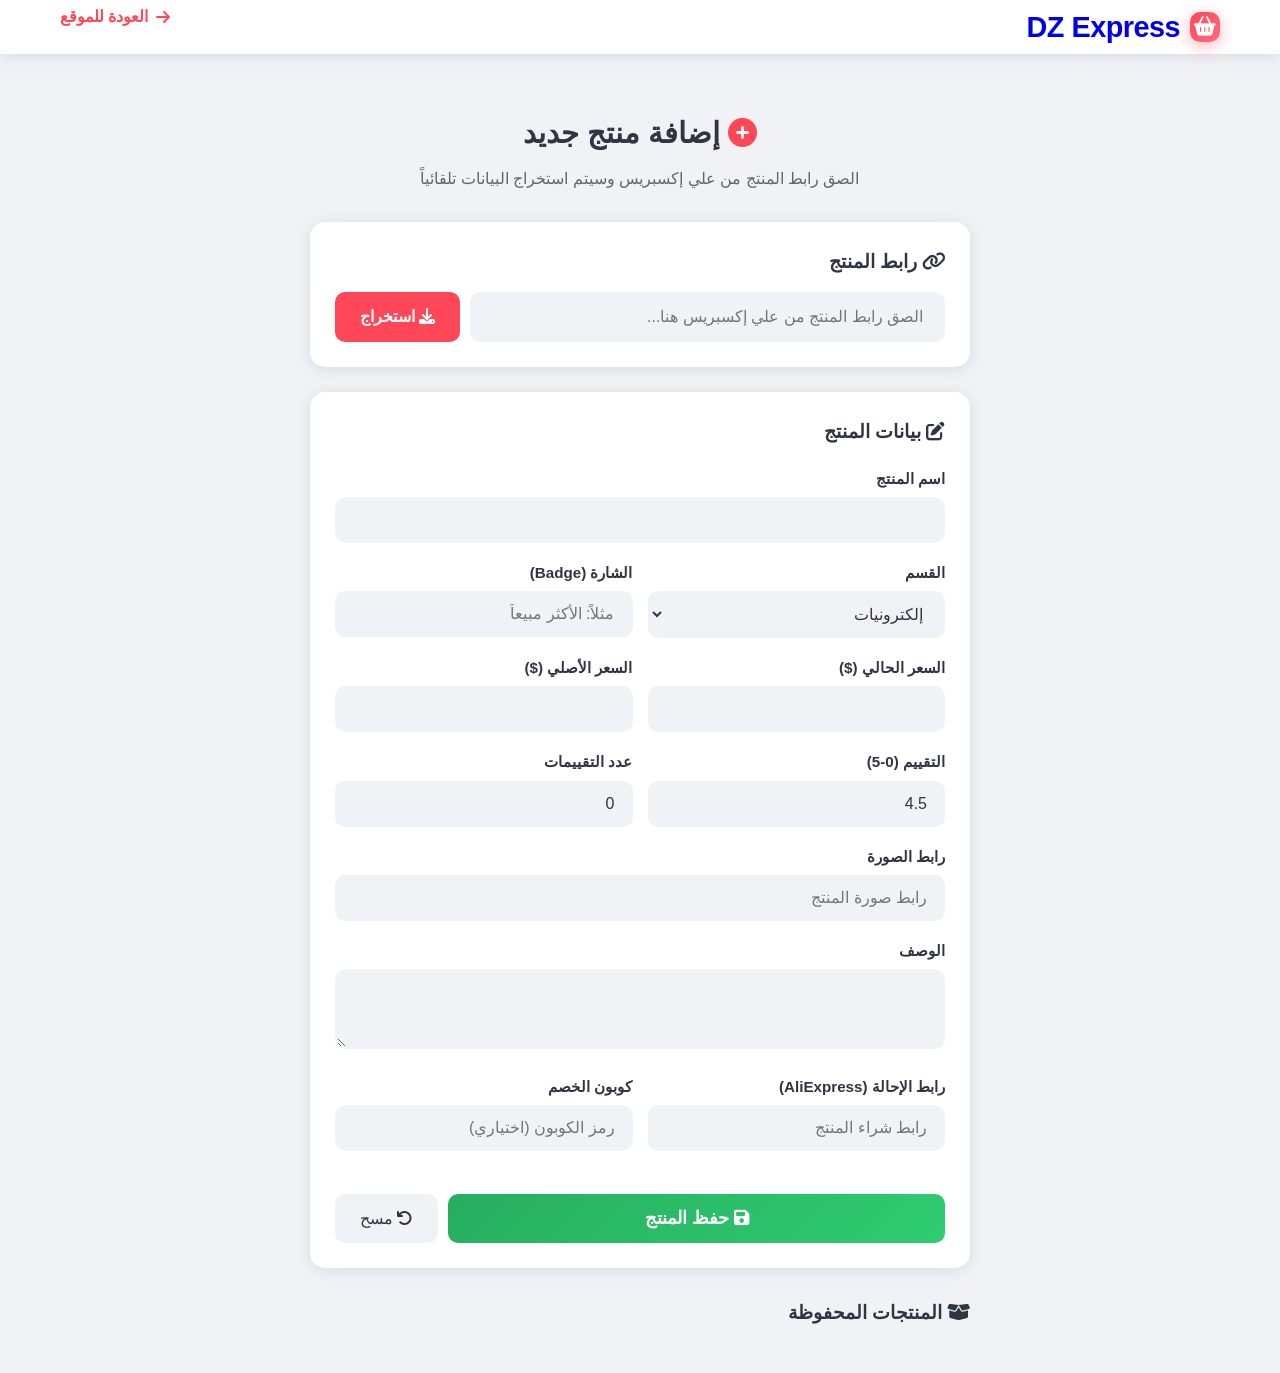
<file: add-product.html>
<!DOCTYPE html>
<html lang="ar" dir="rtl">
<head>
    <meta charset="UTF-8">
    <meta name="viewport" content="width=device-width, initial-scale=1.0">
    <title>DZ Express - إضافة منتج</title>
    <link rel="stylesheet" href="styles.css">
    <link rel="stylesheet" href="https://cdnjs.cloudflare.com/ajax/libs/font-awesome/6.4.0/css/all.min.css">
    <style>
        body {
            padding-top: 80px;
            min-height: 100vh;
        }
        .admin-container {
            max-width: 700px;
            margin: 0 auto;
            padding: 30px 20px;
        }
        .admin-header {
            text-align: center;
            margin-bottom: 30px;
        }
        .admin-header h1 {
            font-size: 1.8rem;
            margin-bottom: 10px;
            color: var(--text-color);
        }
        .admin-header p {
            color: var(--text-muted);
        }
        .url-input-box {
            background: var(--card-bg);
            border-radius: 15px;
            padding: 25px;
            box-shadow: var(--shadow);
            margin-bottom: 25px;
        }
        .url-input-box h3 {
            margin-bottom: 15px;
            color: var(--text-color);
        }
        .url-row {
            display: flex;
            gap: 10px;
        }
        .url-row input {
            flex: 1;
            padding: 14px 20px;
            border: 2px solid var(--light);
            border-radius: 10px;
            font-size: 1rem;
            outline: none;
            background: var(--bg-color);
            color: var(--text-color);
            transition: var(--transition);
        }
        .url-row input:focus {
            border-color: var(--primary);
        }
        .url-row button {
            padding: 14px 25px;
            background: var(--primary);
            color: var(--white);
            border: none;
            border-radius: 10px;
            cursor: pointer;
            font-size: 1rem;
            font-weight: bold;
            transition: var(--transition);
            white-space: nowrap;
        }
        .url-row button:hover {
            background: var(--primary-dark);
        }
        .url-row button:disabled {
            opacity: 0.6;
            cursor: not-allowed;
        }
        .status-msg {
            margin-top: 10px;
            padding: 10px 15px;
            border-radius: 8px;
            font-size: 0.9rem;
            display: none;
        }
        .status-msg.loading {
            display: block;
            background: rgba(52, 152, 219, 0.1);
            color: #3498db;
        }
        .status-msg.success {
            display: block;
            background: rgba(39, 174, 96, 0.1);
            color: #27ae60;
        }
        .status-msg.error {
            display: block;
            background: rgba(231, 76, 60, 0.1);
            color: #e74c3c;
        }
        .form-box {
            background: var(--card-bg);
            border-radius: 15px;
            padding: 25px;
            box-shadow: var(--shadow);
        }
        .form-box h3 {
            margin-bottom: 20px;
            color: var(--text-color);
        }
        .form-group {
            margin-bottom: 18px;
        }
        .form-group label {
            display: block;
            margin-bottom: 6px;
            font-weight: 600;
            color: var(--text-color);
            font-size: 0.95rem;
        }
        .form-group input,
        .form-group select,
        .form-group textarea {
            width: 100%;
            padding: 12px 16px;
            border: 2px solid var(--light);
            border-radius: 10px;
            font-size: 1rem;
            outline: none;
            background: var(--bg-color);
            color: var(--text-color);
            transition: var(--transition);
            font-family: inherit;
        }
        .form-group input:focus,
        .form-group select:focus,
        .form-group textarea:focus {
            border-color: var(--primary);
        }
        .form-group textarea {
            min-height: 80px;
            resize: vertical;
        }
        .form-row {
            display: grid;
            grid-template-columns: 1fr 1fr;
            gap: 15px;
        }
        .form-actions {
            display: flex;
            gap: 10px;
            margin-top: 25px;
        }
        .btn-save {
            flex: 1;
            padding: 14px;
            background: linear-gradient(135deg, #27ae60, #2ecc71);
            color: white;
            border: none;
            border-radius: 10px;
            font-size: 1.1rem;
            font-weight: bold;
            cursor: pointer;
            transition: var(--transition);
        }
        .btn-save:hover {
            transform: translateY(-2px);
            box-shadow: 0 5px 20px rgba(39, 174, 96, 0.3);
        }
        .btn-reset {
            padding: 14px 25px;
            background: var(--light);
            color: var(--text-color);
            border: none;
            border-radius: 10px;
            font-size: 1rem;
            cursor: pointer;
            transition: var(--transition);
        }
        .btn-reset:hover {
            background: var(--primary);
            color: var(--white);
        }
        .saved-products {
            margin-top: 30px;
        }
        .saved-products h3 {
            margin-bottom: 15px;
            color: var(--text-color);
        }
        .saved-list {
            display: flex;
            flex-direction: column;
            gap: 10px;
        }
        .saved-item {
            display: flex;
            align-items: center;
            justify-content: space-between;
            background: var(--card-bg);
            padding: 12px 16px;
            border-radius: 10px;
            box-shadow: var(--shadow);
        }
        .saved-item-info {
            display: flex;
            align-items: center;
            gap: 12px;
        }
        .saved-item img {
            width: 50px;
            height: 50px;
            border-radius: 8px;
            object-fit: cover;
        }
        .saved-item-title {
            font-weight: 600;
            color: var(--text-color);
            font-size: 0.9rem;
        }
        .saved-item-price {
            color: var(--primary);
            font-weight: bold;
        }
        .saved-item-delete {
            background: none;
            border: none;
            color: #e74c3c;
            cursor: pointer;
            font-size: 1.1rem;
            padding: 5px;
            transition: var(--transition);
        }
        .saved-item-delete:hover {
            transform: scale(1.2);
        }
        .empty-msg {
            text-align: center;
            color: var(--text-muted);
            padding: 20px;
        }
        .back-link {
            display: inline-flex;
            align-items: center;
            gap: 8px;
            color: var(--primary);
            text-decoration: none;
            font-weight: 600;
            margin-bottom: 20px;
            transition: var(--transition);
        }
        .back-link:hover {
            gap: 12px;
        }
        @media (max-width: 480px) {
            .form-row {
                grid-template-columns: 1fr;
            }
            .url-row {
                flex-direction: column;
            }
        }
    </style>
</head>
<body>
    <header class="header">
        <nav class="nav container">
            <a href="index.html" class="logo">
                <i class="fas fa-shopping-basket"></i>
                DZ Express
            </a>
            <a href="index.html" class="back-link">
                <i class="fas fa-arrow-right"></i> العودة للموقع
            </a>
        </nav>
    </header>

    <div class="admin-container">
        <div class="admin-header">
            <h1><i class="fas fa-plus-circle" style="color: var(--primary);"></i> إضافة منتج جديد</h1>
            <p>الصق رابط المنتج من علي إكسبريس وسيتم استخراج البيانات تلقائياً</p>
        </div>

        <div class="url-input-box">
            <h3><i class="fas fa-link"></i> رابط المنتج</h3>
            <div class="url-row">
                <input type="text" id="productUrl" placeholder="الصق رابط المنتج من علي إكسبريس هنا...">
                <button id="fetchBtn" onclick="fetchProduct()">
                    <i class="fas fa-download"></i> استخراج
                </button>
            </div>
            <div class="status-msg" id="statusMsg"></div>
        </div>

        <div class="form-box">
            <h3><i class="fas fa-edit"></i> بيانات المنتج</h3>
            <form id="productForm" onsubmit="saveProduct(event)">
                <div class="form-group">
                    <label>اسم المنتج</label>
                    <input type="text" id="pTitle" required>
                </div>
                <div class="form-row">
                    <div class="form-group">
                        <label>القسم</label>
                        <select id="pCategory">
                            <option value="electronics">إلكترونيات</option>
                            <option value="fashion">أزياء</option>
                            <option value="home">المنزل</option>
                            <option value="beauty">جمال</option>
                            <option value="gadgets">أجهزة</option>
                        </select>
                    </div>
                    <div class="form-group">
                        <label>الشارة (Badge)</label>
                        <input type="text" id="pBadge" placeholder="مثلاً: الأكثر مبيعاً">
                    </div>
                </div>
                <div class="form-row">
                    <div class="form-group">
                        <label>السعر الحالي ($)</label>
                        <input type="number" step="0.01" id="pPrice" required>
                    </div>
                    <div class="form-group">
                        <label>السعر الأصلي ($)</label>
                        <input type="number" step="0.01" id="pOriginalPrice">
                    </div>
                </div>
                <div class="form-row">
                    <div class="form-group">
                        <label>التقييم (0-5)</label>
                        <input type="number" step="0.1" min="0" max="5" id="pRating" value="4.5">
                    </div>
                    <div class="form-group">
                        <label>عدد التقييمات</label>
                        <input type="number" id="pReviews" value="0">
                    </div>
                </div>
                <div class="form-group">
                    <label>رابط الصورة</label>
                    <input type="text" id="pImage" placeholder="رابط صورة المنتج">
                </div>
                <div class="form-group">
                    <label>الوصف</label>
                    <textarea id="pDescription"></textarea>
                </div>
                <div class="form-row">
                    <div class="form-group">
                        <label>رابط الإحالة (AliExpress)</label>
                        <input type="text" id="pAffiliateLink" placeholder="رابط شراء المنتج">
                    </div>
                    <div class="form-group">
                        <label>كوبون الخصم</label>
                        <input type="text" id="pCoupon" placeholder="رمز الكوبون (اختياري)">
                    </div>
                </div>
                <div class="form-actions">
                    <button type="submit" class="btn-save">
                        <i class="fas fa-save"></i> حفظ المنتج
                    </button>
                    <button type="button" class="btn-reset" onclick="resetForm()">
                        <i class="fas fa-undo"></i> مسح
                    </button>
                </div>
            </form>
        </div>

        <div class="saved-products">
            <h3><i class="fas fa-box-open"></i> المنتجات المحفوظة</h3>
            <div class="saved-list" id="savedList"></div>
        </div>
    </div>

    <script src="api-config.js"></script>
    <script>
        let savedProducts = JSON.parse(localStorage.getItem('customProducts')) || [];

        function showStatus(msg, type) {
            const el = document.getElementById('statusMsg');
            el.textContent = msg;
            el.className = 'status-msg ' + type;
        }

        function extractIdFromUrl(url) {
            const patterns = [
                /\/item\/(\d+)\.html/,
                /\/item\/(\d+)/,
                /productId=(\d+)/,
                /(\d{10,})/
            ];
            for (const pattern of patterns) {
                const match = url.match(pattern);
                if (match) return match[1];
            }
            return null;
        }

        async function fetchProduct() {
            const url = document.getElementById('productUrl').value.trim();
            if (!url) {
                showStatus('الرجاء إدخال رابط المنتج', 'error');
                return;
            }

            if (!url.includes('aliexpress.com')) {
                showStatus('الرجاء إدخال رابط من علي إكسبريس فقط', 'error');
                return;
            }

            const fetchBtn = document.getElementById('fetchBtn');
            fetchBtn.disabled = true;
            showStatus('جاري استخراج البيانات من علي إكسبريس...', 'loading');

            try {
                const response = await fetch(`http://localhost:8001/api/product?url=${encodeURIComponent(url)}`);
                const data = await response.json();

                if (data.error) {
                    showStatus('خطأ: ' + data.error + '. تأكد من إعداد API في api-server.py', 'error');
                    return;
                }

                // Fill form from API data
                if (data.product_title) document.getElementById('pTitle').value = data.product_title;
                if (data.target_sale_price) {
                    document.getElementById('pPrice').value = data.target_sale_price;
                    const orig = data.target_original_price || (parseFloat(data.target_sale_price) * 2).toFixed(2);
                    document.getElementById('pOriginalPrice').value = orig;
                }
                if (data.product_main_image_url) document.getElementById('pImage').value = data.product_main_image_url;
                if (data.product_detail_url) document.getElementById('pAffiliateLink').value = data.product_detail_url;
                if (data.first_level_category_name) {
                    const catMap = {'Electronics': 'electronics', 'Consumer Electronics': 'electronics', 'Computer & Office': 'electronics', 'Phones & Telecommunications': 'electronics', 'Home & Garden': 'home', 'Beauty & Health': 'beauty', 'Jewelry & Accessories': 'fashion', 'Women's Clothing & Accessories': 'fashion', "Men's Clothing & Accessories": 'fashion', 'Toys & Hobbies': 'gadgets', 'Sports & Entertainment': 'gadgets'};
                    const cat = catMap[data.first_level_category_name] || 'electronics';
                    document.getElementById('pCategory').value = cat;
                }
                if (data.average_star) document.getElementById('pRating').value = data.average_star;
                if (data.total_review) document.getElementById('pReviews').value = data.total_review;
                if (data.promotion_info && data.promotion_info.coupon_promotion_url) {
                    // coupon from API
                }

                const fields = [data.product_title, data.target_sale_price, data.product_main_image_url].filter(Boolean).length;
                showStatus(`تم استخراج ${fields} حقول من علي إكسبريس بنجاح! راجع البيانات`, 'success');

            } catch (err) {
                showStatus('خطأ في الاتصال بخادم API. تأكد من تشغيل api-server.py', 'error');
            }

            fetchBtn.disabled = false;
        }

        function saveProduct(e) {
            e.preventDefault();

            const title = document.getElementById('pTitle').value.trim();
            const price = parseFloat(document.getElementById('pPrice').value);
            const originalPrice = parseFloat(document.getElementById('pOriginalPrice').value) || price;
            const category = document.getElementById('pCategory').value;
            const badge = document.getElementById('pBadge').value.trim() || 'جديد';
            const rating = parseFloat(document.getElementById('pRating').value) || 4.5;
            const reviews = parseInt(document.getElementById('pReviews').value) || 0;
            const image = document.getElementById('pImage').value.trim();
            const description = document.getElementById('pDescription').value.trim();
            const affiliateLink = toAffiliateLink(document.getElementById('pAffiliateLink').value.trim());
            const coupon = document.getElementById('pCoupon').value.trim();

            const maxId = savedProducts.reduce((max, p) => Math.max(max, p.id), 100);
            const newProduct = {
                id: maxId + 1,
                title,
                category,
                price,
                originalPrice,
                rating,
                reviews,
                image: image || 'https://via.placeholder.com/400x400?text=No+Image',
                badge,
                description: description || title,
                affiliateLink: affiliateLink || '#',
                coupon
            };

            savedProducts.push(newProduct);
            localStorage.setItem('customProducts', JSON.stringify(savedProducts));
            renderSavedProducts();
            resetForm();
            showStatus('تم حفظ المنتج بنجاح!他会出现在 الموقع الرئيسي.', 'success');
        }

        function deleteProduct(id) {
            savedProducts = savedProducts.filter(p => p.id !== id);
            localStorage.setItem('customProducts', JSON.stringify(savedProducts));
            renderSavedProducts();
        }

        function renderSavedProducts() {
            const list = document.getElementById('savedList');
            if (savedProducts.length === 0) {
                list.innerHTML = '<div class="empty-msg">لا توجد منتجات محفوظة بعد</div>';
                return;
            }
            list.innerHTML = savedProducts.map(p => `
                <div class="saved-item">
                    <div class="saved-item-info">
                        <img src="${p.image}" alt="${p.title}">
                        <div>
                            <div class="saved-item-title">${p.title.substring(0, 40)}...</div>
                            <div class="saved-item-price">$${p.price}</div>
                        </div>
                    </div>
                    <button class="saved-item-delete" onclick="deleteProduct(${p.id})" title="حذف">
                        <i class="fas fa-trash"></i>
                    </button>
                </div>
            `).join('');
        }

        function resetForm() {
            document.getElementById('productForm').reset();
            document.getElementById('pRating').value = '4.5';
            document.getElementById('pReviews').value = '0';
        }

        // Init
        renderSavedProducts();
    </script>
</body>
</html>
</file>
<file: styles.css>
* {
    margin: 0;
    padding: 0;
    box-sizing: border-box;
}

:root {
    --primary: #ff4757;
    --primary-dark: #e8384f;
    --secondary: #2f3542;
    --accent: #ff6b81;
    --light: #f1f2f6;
    --white: #ffffff;
    --shadow: 0 2px 15px rgba(0,0,0,0.1);
    --shadow-hover: 0 5px 25px rgba(0,0,0,0.15);
    --transition: all 0.3s ease;
    --text-color: #2f3542;
    --text-muted: #666;
    --card-bg: #ffffff;
    --bg-color: #f1f2f6;
    --deals-bg: #fff5f5;
    --footer-bg: #1a1a2e;
    --border-color: #e1e1e1;
    --success: #27ae60;
    --success-light: #2ecc71;
    --gold: #ffd700;
    --star-color: #ffc107;
    --brand-orange: #f7971e;
    --primary-ghost: rgba(255, 71, 87, 0.1);
    --categories-bar-bg: rgba(255, 255, 255, 0.15);
    --categories-bar-border: rgba(255, 255, 255, 0.25);
}

body.dark {
    --primary: #ff6b81;
    --primary-dark: #ff4757;
    --secondary: #dfe4ea;
    --accent: #ff4757;
    --light: #1a1a2e;
    --white: #2f3542;
    --shadow: 0 2px 15px rgba(0,0,0,0.4);
    --shadow-hover: 0 5px 25px rgba(0,0,0,0.5);
    --text-color: #dfe4ea;
    --text-muted: #a4b0be;
    --card-bg: #2f3542;
    --bg-color: #1a1a2e;
    --deals-bg: #2f1a1e;
    --footer-bg: #0f0f1e;
    --border-color: #3d3d5c;
    --success: #2ecc71;
    --success-light: rgba(46, 204, 113, 0.15);
    --star-color: #f39c12;
    --primary-ghost: rgba(255, 71, 87, 0.15);
    --categories-bar-bg: rgba(47, 53, 66, 0.6);
    --categories-bar-border: rgba(255, 255, 255, 0.08);
}

body {
    font-family: 'Segoe UI', Tahoma, Geneva, Verdana, sans-serif;
    background: var(--bg-color);
    color: var(--text-color);
    line-height: 1.6;
    transition: background 0.3s, color 0.3s;
}

.container {
    max-width: 1200px;
    margin: 0 auto;
    padding: 0 20px;
}

/* Header */
.header {
    background: var(--card-bg);
    box-shadow: var(--shadow);
    position: fixed;
    width: 100%;
    top: 0;
    z-index: 1000;
    transition: background 0.3s, transform 0.3s;
}

.header-hidden {
    transform: translateY(-100%);
}

.nav {
    display: flex;
    justify-content: space-between;
    align-items: center;
    padding: 4px 20px;
}

.logo {
    font-size: 1.8rem;
    font-weight: 900;
    text-decoration: none;
    display: flex;
    align-items: center;
    gap: 10px;
    position: relative;
    letter-spacing: -0.5px;
}

.logo-img {
    height: 32px;
    width: auto;
    border-radius: 6px;
    background: transparent;
}

.hero-banner-link {
    position: absolute;
    top: 0;
    left: 0;
    width: 100%;
    height: 100%;
    z-index: 0;
}

.hero-banner-bg {
    width: 100%;
    height: 100%;
    object-fit: cover;
}

.hero-banner-text-overlay {
    position: absolute;
    top: 50%;
    left: 40px;
    transform: translateY(-50%);
    z-index: 2;
    text-align: right;
    background: linear-gradient(135deg, rgba(191, 0, 0, 0.85), rgba(0, 0, 0, 0.7));
    backdrop-filter: blur(10px);
    -webkit-backdrop-filter: blur(10px);
    padding: 12px 24px;
    border-radius: 16px;
    border: 1px solid rgba(255, 255, 255, 0.25);
    box-shadow: 0 8px 32px rgba(0, 0, 0, 0.4);
    animation: fadeInText 1s ease-out;
}

.hero-banner-text-overlay p {
    margin: 0;
    font-size: 0.95rem;
    font-weight: 700;
    color: #fff;
    line-height: 1.7;
    text-shadow: 0 2px 8px rgba(0, 0, 0, 0.5);
}

.rakuten-highlight {
    background: linear-gradient(90deg, #ff4444, #ff8800);
    -webkit-background-clip: text;
    -webkit-text-fill-color: transparent;
    background-clip: text;
    font-weight: 900;
    font-size: 1.1rem;
}

.discount-highlight {
    background: linear-gradient(90deg, #ffdd57, #ffaa00);
    -webkit-background-clip: text;
    -webkit-text-fill-color: transparent;
    background-clip: text;
    font-size: 1.3rem;
    font-weight: 900;
    text-shadow: 0 0 10px rgba(255, 221, 87, 0.6);
    animation: pulseGlow 2s ease-in-out infinite;
}

@keyframes fadeInText {
    from { opacity: 0; transform: translateY(-10px); }
    to { opacity: 1; transform: translateY(0); }
}

@keyframes pulseGlow {
    0%, 100% { text-shadow: 0 0 10px rgba(255, 221, 87, 0.6); }
    50% { text-shadow: 0 0 20px rgba(255, 221, 87, 1); }
}

.rakuten-cta-btn {
    display: inline-block;
    margin-top: 8px;
    padding: 8px 20px;
    background: linear-gradient(135deg, #ff4444, #bf0000);
    color: #fff;
    font-size: 0.85rem;
    font-weight: 700;
    border-radius: 50px;
    text-decoration: none;
    border: none;
    box-shadow: 0 4px 15px rgba(191, 0, 0, 0.5);
    transition: all 0.3s ease;
    animation: ctaPulse 2s ease-in-out infinite;
}

.rakuten-cta-btn:hover {
    transform: scale(1.05);
    box-shadow: 0 6px 25px rgba(191, 0, 0, 0.7);
    background: linear-gradient(135deg, #ff5555, #dd1111);
    color: #fff;
}

.rakuten-cta-btn i {
    margin-left: 6px;
}

@keyframes ctaPulse {
    0%, 100% { box-shadow: 0 4px 15px rgba(191, 0, 0, 0.5); }
    50% { box-shadow: 0 4px 25px rgba(191, 0, 0, 0.8); }
}

.hero-particles {
    display: none;
}

.hero-banner-text {
    display: none;
}

.hero-banner-title {
    display: none;
}

.hero-banner-subtitle {
    display: none;
}

.hero-banner-btn {
    display: none;
}

.fade-in {
    opacity: 1;
    transform: none;
}

.fade-in.visible {
    opacity: 1;
    transform: none;
}

.logo i {
    -webkit-text-fill-color: var(--primary);
    font-size: 1.2rem;
    background: linear-gradient(135deg, var(--primary), #ff6b81);
    -webkit-background-clip: unset;
    -webkit-text-fill-color: unset;
    width: 30px;
    height: 30px;
    display: flex;
    align-items: center;
    justify-content: center;
    border-radius: 10px;
    background: linear-gradient(135deg, var(--primary), var(--accent));
    color: var(--white);
    box-shadow: 0 4px 15px rgba(255, 71, 87, 0.4);
    animation: logoPulse 3s ease-in-out infinite;
}

@keyframes logoPulse {
    0%, 100% {
        box-shadow: 0 4px 15px rgba(255, 71, 87, 0.4);
        transform: scale(1);
    }
    50% {
        box-shadow: 0 6px 25px rgba(255, 71, 87, 0.6);
        transform: scale(1.05);
    }
}

.search-bar {
    display: none;
}

.search-bar input {
    flex: 1;
    padding: 12px 20px;
    border: 2px solid var(--light);
    border-left: none;
    border-radius: 0 25px 25px 0;
    font-size: 1rem;
    outline: none;
    transition: var(--transition);
    background: var(--card-bg);
    color: var(--text-color);
}

.search-bar input:focus {
    border-color: var(--primary);
}

.search-bar button {
    padding: 12px 25px;
    background: var(--primary);
    color: var(--white);
    border: none;
    border-radius: 25px 0 0 25px;
    cursor: pointer;
    transition: var(--transition);
}

.search-bar button:hover {
    background: var(--primary-dark);
}

.nav-links {
    display: flex;
    gap: 25px;
}

.nav-links a {
    text-decoration: none;
    color: var(--text-color);
    font-weight: 500;
    transition: var(--transition);
}

.nav-links a:hover {
    color: var(--primary);
}

.nav-actions {
    display: flex;
    align-items: center;
    gap: 10px;
}

.admin-link {
    width: 35px;
    height: 35px;
    border-radius: 50%;
    background: var(--light);
    display: flex;
    align-items: center;
    justify-content: center;
    color: var(--primary);
    text-decoration: none;
    font-size: 1.1rem;
    transition: var(--transition);
}

.admin-link:hover {
    background: var(--primary);
    color: var(--white);
    transform: rotate(90deg);
}

.theme-toggle {
    background: var(--primary-ghost);
    border: none;
    color: var(--primary);
    width: 38px;
    height: 38px;
    border-radius: 50%;
    font-size: 1.1rem;
    cursor: pointer;
    display: flex;
    align-items: center;
    justify-content: center;
    transition: var(--transition);
}

.theme-toggle:hover {
    background: var(--primary);
    color: var(--white);
    transform: rotate(20deg);
}




.mobile-search-btn {
    display: none;
    background: var(--light);
    border: none;
    width: 35px;
    height: 35px;
    border-radius: 50%;
    align-items: center;
    justify-content: center;
    cursor: pointer;
    transition: var(--transition);
    font-size: 1.1rem;
    color: var(--text-color);
}

.mobile-search-btn:hover {
    background: var(--primary);
    color: var(--white);
}

.mobile-menu-btn {
    display: none;
    background: none;
    border: none;
    font-size: 1.5rem;
    color: var(--text-color);
    cursor: pointer;
    transition: var(--transition);
}

.mobile-menu-btn:hover {
    color: var(--primary);
}

.mobile-search {
    display: none;
    padding: 10px 20px 15px;
    background: var(--card-bg);
}

.mobile-search.active {
    display: block;
}

.mobile-search-inner {
    display: flex;
    gap: 8px;
}

.mobile-search-inner input {
    flex: 1;
    padding: 12px 20px;
    border: 2px solid var(--light);
    border-radius: 25px;
    font-size: 1rem;
    outline: none;
    background: var(--bg-color);
    color: var(--text-color);
    transition: var(--transition);
}

.mobile-search-inner input:focus {
    border-color: var(--primary);
}

.mobile-search-inner button {
    width: 48px;
    height: 48px;
    border-radius: 50%;
    border: none;
    cursor: pointer;
    font-size: 1.1rem;
    transition: var(--transition);
}

#mobileSearchSubmit {
    background: var(--primary);
    color: var(--white);
}

#mobileSearchSubmit:hover {
    background: var(--primary-dark);
}

#mobileSearchClose {
    background: var(--light);
    color: var(--text-color);
}

#mobileSearchClose:hover {
    background: var(--primary);
    color: var(--white);
}

.mobile-menu-overlay {
    display: none;
    position: fixed;
    top: 0;
    left: 0;
    width: 100%;
    height: 100%;
    background: rgba(0, 0, 0, 0.5);
    z-index: 1500;
    opacity: 0;
    transition: opacity 0.3s ease;
}

.mobile-menu-overlay.active {
    display: block;
    opacity: 1;
}

.mobile-menu-panel {
    position: fixed;
    top: 0;
    right: -300px;
    width: 300px;
    height: 100%;
    background: var(--card-bg);
    z-index: 1600;
    transition: right 0.3s ease;
    display: flex;
    flex-direction: column;
    box-shadow: -5px 0 25px rgba(0, 0, 0, 0.15);
}

.mobile-menu-panel.active {
    right: 0;
}

.mobile-menu-header {
    display: flex;
    justify-content: space-between;
    align-items: center;
    padding: 20px;
    border-bottom: 1px solid var(--light);
}

.mobile-menu-close {
    background: none;
    border: none;
    font-size: 1.5rem;
    color: var(--text-color);
    cursor: pointer;
    transition: var(--transition);
    width: 40px;
    height: 40px;
    border-radius: 50%;
    display: flex;
    align-items: center;
    justify-content: center;
}

.mobile-menu-close:hover {
    background: rgba(255, 71, 87, 0.1);
    color: var(--primary);
}

.mobile-menu-links {
    flex: 1;
    padding: 20px 0;
    overflow-y: auto;
}

.mobile-menu-link {
    display: flex;
    align-items: center;
    gap: 15px;
    padding: 15px 25px;
    text-decoration: none;
    color: var(--text-color);
    font-size: 1.1rem;
    font-weight: 500;
    transition: var(--transition);
    border-right: 3px solid transparent;
}

.mobile-menu-link:hover,
.mobile-menu-link:active {
    background: rgba(255, 71, 87, 0.08);
    color: var(--primary);
    border-right-color: var(--primary);
}

.mobile-menu-link i {
    width: 24px;
    text-align: center;
    font-size: 1.1rem;
}

.mobile-menu-footer {
    padding: 20px;
    border-top: 1px solid var(--light);
    text-align: center;
}

.mobile-menu-footer p {
    color: var(--text-muted);
    font-size: 0.9rem;
    margin-bottom: 15px;
}

.mobile-menu-footer .social-links {
    justify-content: center;
}

/* Hero */
.hero {
    position: relative;
    overflow: hidden;
    color: var(--white);
    text-align: center;
    padding: 0;
    margin-top: 42px;
    height: 500px;
    display: flex;
    align-items: center;
    justify-content: center;
}

.hero-slideshow {
    position: absolute;
    top: 0;
    left: 0;
    width: 100%;
    height: 100%;
    z-index: 0;
}

.hero-slideshow .slide {
    position: absolute;
    top: 0;
    left: 0;
    width: 100%;
    height: 100%;
    background-size: cover;
    background-position: center;
    opacity: 0;
    transition: opacity 1.5s ease-in-out;
}

.hero-slideshow .slide.active {
    opacity: 1;
}

.hero-overlay {
    position: absolute;
    top: 0;
    left: 0;
    width: 100%;
    height: 100%;
    background: linear-gradient(0deg, rgba(0,0,0,0.6) 0%, transparent 40%);
    z-index: 1;
    opacity: 0;
    transition: opacity 0.4s ease;
}

.hero:hover .hero-overlay {
    opacity: 1;
}

.hero-content {
    position: relative;
    z-index: 2;
    padding-top: 80px;
}

.hero-coupons-top {
    position: relative;
    z-index: 5;
    overflow: hidden;
    padding: 10px 0;
    margin-top: -60px;
}

.countdown-bar {
    position: absolute;
    bottom: 60px;
    left: 50%;
    transform: translateX(-50%);
    z-index: 10;
    display: flex;
    align-items: center;
    gap: 14px;
    background: linear-gradient(135deg, rgba(220, 20, 20, 0.7), rgba(255, 165, 0, 0.7));
    backdrop-filter: blur(16px) saturate(180%);
    -webkit-backdrop-filter: blur(16px) saturate(180%);
    border: 1px solid rgba(255, 255, 255, 0.2);
    border-radius: 50px;
    padding: 10px 28px;
    color: #fff;
    font-family: 'Tajawal', 'Cairo', sans-serif;
    white-space: nowrap;
}

.countdown-label {
    font-size: 14px;
    font-weight: 700;
    opacity: 0.95;
}

.countdown-digits {
    display: flex;
    align-items: center;
    gap: 4px;
}

.cd-unit {
    display: flex;
    flex-direction: column;
    align-items: center;
    min-width: 42px;
}

.cd-num {
    font-size: 22px;
    font-weight: 900;
    line-height: 1;
    background: linear-gradient(135deg, #fff, var(--gold));
    -webkit-background-clip: text;
    background-clip: text;
    -webkit-text-fill-color: transparent;
}

.cd-tag {
    font-size: 10px;
    opacity: 0.8;
    margin-top: 2px;
}

.cd-sep {
    font-size: 20px;
    font-weight: 900;
    color: rgba(255, 255, 255, 0.6);
    margin: 0 2px;
    padding-bottom: 14px;
}

.hero-coupons-track {
    display: flex;
    gap: 10px;
    width: max-content;
    animation: heroCouponScrollRight 25s linear infinite;
}

.hero-coupons-top:hover .hero-coupons-track {
    animation-play-state: paused;
}

@keyframes heroCouponScrollRight {
    0% { transform: translateX(0); }
    100% { transform: translateX(50%); }
}

.hero-coupon-pill {
    display: inline-flex;
    align-items: center;
    gap: 6px;
    background: linear-gradient(135deg, rgba(255, 50, 50, 0.25), rgba(255, 200, 0, 0.25));
    backdrop-filter: blur(20px) saturate(180%);
    -webkit-backdrop-filter: blur(20px) saturate(180%);
    border: 1px solid rgba(255, 200, 0, 0.3);
    border-radius: 50px;
    padding: 8px 16px;
    cursor: pointer;
    color: #fff;
    font-size: 13px;
    transition: all 0.3s;
    white-space: nowrap;
    flex-shrink: 0;
    position: relative;
    overflow: hidden;
}

.hero-coupon-pill:hover {
    background: linear-gradient(135deg, rgba(255, 50, 50, 0.45), rgba(255, 200, 0, 0.45));
    border-color: rgba(255, 200, 0, 0.6);
    transform: scale(1.05);
}

.hero-coupon-pill.copied {
    animation: pillPop 0.5s ease;
}

@keyframes pillPop {
    0% { transform: scale(1); }
    30% { transform: scale(1.15); }
    60% { transform: scale(0.95); }
    100% { transform: scale(1); }
}

.hero-coupon-pill .copied-flash {
    position: absolute;
    inset: 0;
    background: rgba(255, 255, 255, 0.4);
    border-radius: 50px;
    opacity: 0;
    animation: flashIn 0.5s ease forwards;
}

@keyframes flashIn {
    0% { opacity: 0.6; }
    100% { opacity: 0; }
}

.hcp-amount {
    font-weight: 800;
    font-size: 15px;
    color: var(--accent);
}

.hcp-cond {
    font-size: 12px;
    opacity: 0.8;
}

.hcp-code {
    background: rgba(255, 255, 255, 0.15);
    padding: 2px 8px;
    border-radius: 4px;
    font-family: monospace;
    font-size: 12px;
    font-weight: 700;
    letter-spacing: 0.5px;
}

.hcp-icon {
    font-size: 12px;
    opacity: 0.7;
}

.hero h1 {
    font-size: 3rem;
    margin-bottom: 20px;
    text-shadow: 2px 2px 4px rgba(0,0,0,0.2);
}

.hero-title {
    font-family: 'Tajawal', 'Cairo', sans-serif;
    font-size: 3.5rem;
    font-weight: 900;
    background: linear-gradient(135deg, #fff, #ffd700, #fff);
    -webkit-background-clip: text;
    -webkit-text-fill-color: transparent;
    background-clip: text;
    text-shadow: none;
    letter-spacing: 2px;
    margin-bottom: 25px;
}

.hero-subtitle {
    font-size: 1.2rem;
    margin-bottom: 20px;
    opacity: 0.9;
}

.hero-coupons {
    display: flex;
    gap: 10px;
    justify-content: center;
    flex-wrap: wrap;
    margin-bottom: 25px;
}

.hero-coupon {
    background: rgba(255, 255, 255, 0.15);
    backdrop-filter: blur(10px);
    border: 1px solid rgba(255, 255, 255, 0.25);
    border-radius: 12px;
    padding: 12px 16px;
    text-align: center;
    cursor: pointer;
    transition: all 0.3s ease;
    min-width: 90px;
}

.hero-coupon:hover {
    background: rgba(255, 215, 0, 0.3);
    border-color: var(--gold);
    transform: translateY(-3px) scale(1.05);
}

.hero-coupon.copied {
    background: rgba(39, 174, 96, 0.4);
    border-color: var(--success);
}

.hero-coupon-amount {
    display: block;
    font-size: 1.4rem;
    font-weight: 900;
    color: var(--gold);
}

.hero-coupon-cond {
    display: block;
    font-size: 0.7rem;
    color: rgba(255, 255, 255, 0.7);
    margin: 3px 0;
}

.hero-coupon-code {
    display: block;
    background: var(--gold);
    color: #000;
    padding: 3px 10px;
    border-radius: 5px;
    font-weight: bold;
    font-size: 0.8rem;
    letter-spacing: 1px;
    direction: ltr;
}

.hero p {
    font-size: 1.3rem;
    margin-bottom: 30px;
    opacity: 0.95;
}

.btn-primary {
    display: inline-block;
    padding: 15px 40px;
    background: var(--white);
    color: var(--primary);
    text-decoration: none;
    border-radius: 30px;
    font-weight: bold;
    font-size: 1.1rem;
    transition: var(--transition);
    border: none;
    cursor: pointer;
}

.btn-primary:hover {
    transform: translateY(-3px);
    box-shadow: var(--shadow-hover);
}

/* Categories Bar (in header) */
.categories-bar {
    background: var(--categories-bar-bg);
    backdrop-filter: blur(20px) saturate(180%);
    -webkit-backdrop-filter: blur(20px) saturate(180%);
    border-bottom: 1px solid var(--categories-bar-border);
    border-top: 1px solid var(--categories-bar-border);
    box-shadow: 0 4px 30px rgba(0, 0, 0, 0.05);
    padding: 6px 0;
    position: sticky;
    top: 40px;
    z-index: 90;
    transition: background 0.3s, top 0.3s ease;
}

.header-hidden ~ .categories-bar,
.categories-bar.bar-top {
    top: 0;
}

.categories-grid {
    display: flex;
    justify-content: center;
    flex-wrap: wrap;
    gap: 10px;
}

.category-btn {
    display: flex;
    align-items: center;
    gap: 6px;
    padding: 8px 18px;
    background: var(--bg-color);
    border: 1px solid var(--border-color);
    border-radius: 25px;
    cursor: pointer;
    transition: var(--transition);
    color: var(--text-color);
    font-size: 0.85rem;
}

.category-btn i {
    font-size: 2rem;
    margin-bottom: 10px;
    color: var(--text-color);
    transition: var(--transition);
}

.category-btn i {
    font-size: 0.9rem;
}

.category-btn span {
    font-weight: 500;
}

.category-btn:hover,
.category-btn.active {
    border-color: var(--primary);
    background: var(--primary-ghost);
    color: var(--primary);
}

.category-btn:hover i,
.category-btn.active i {
    color: var(--primary);
}

/* Section Title */
.section-title {
    text-align: center;
    font-size: 1.8rem;
    margin-bottom: 30px;
    color: var(--text-color);
}

.section-title i {
    color: var(--primary);
    margin-left: 10px;
}

/* Gradient Transition */
.gradient-transition {
    height: 60px;
    background: linear-gradient(to bottom, rgba(26, 26, 46, 0.3), transparent);
    pointer-events: none;
    margin-bottom: -15px;
}

/* Promo Sign */
.promo-sign {
    display: flex;
    justify-content: center;
    margin-bottom: 30px;
}

.promo-sign-inner {
    position: relative;
    display: inline-flex;
    align-items: center;
    justify-content: center;
    padding: 10px 35px;
    background: linear-gradient(135deg, var(--primary), #ff6b81, var(--brand-orange));
    border-radius: 10px;
    box-shadow: 0 4px 18px rgba(255, 71, 87, 0.3);
    transition: transform 0.3s, box-shadow 0.3s;
    overflow: visible;
}

.promo-sign-inner::before {
    content: '';
    position: absolute;
    inset: 0;
    border-radius: 14px;
    background: linear-gradient(135deg, rgba(255,255,255,0.2) 0%, transparent 50%);
    pointer-events: none;
}

.promo-sign-inner:hover {
    transform: translateY(-3px) scale(1.03);
    box-shadow: 0 10px 35px rgba(255, 71, 87, 0.45);
}

.promo-text {
    color: #fff;
    font-size: 1.3rem;
    font-weight: 700;
    margin: 0;
    text-shadow: 0 1px 4px rgba(0,0,0,0.2);
    letter-spacing: 0;
    position: relative;
    z-index: 1;
    font-family: 'Cairo', 'Tajawal', sans-serif;
}

.promo-sparkle {
    position: absolute;
    color: #ffd700;
    font-size: 0.65rem;
    text-shadow: 0 0 6px rgba(255, 215, 0, 0.5);
    animation: sparkleFloat 2s ease-in-out infinite;
    line-height: 1;
}

.promo-sparkle.s1 { top: -10px; right: 20px; animation-delay: 0s; }
.promo-sparkle.s2 { top: -10px; left: 20px; animation-delay: 0.5s; }
.promo-sparkle.s3 { bottom: -10px; right: 30px; animation-delay: 1s; }
.promo-sparkle.s4 { bottom: -10px; left: 30px; animation-delay: 1.5s; }

@keyframes sparkleFloat {
    0%, 100% { opacity: 0.3; transform: scale(0.7) translateY(0); }
    50% { opacity: 1; transform: scale(1.3) translateY(-5px); }
}

/* Products Search */
.products-search {
    display: flex;
    justify-content: center;
    margin-bottom: 30px;
}

.search-input-wrapper {
    display: flex;
    align-items: center;
    width: 100%;
    max-width: 520px;
    background: var(--card-bg);
    border: 2px solid var(--border-color);
    border-radius: 50px;
    padding: 0 8px 0 18px;
    transition: border-color 0.3s, box-shadow 0.3s, transform 0.2s;
    position: relative;
}

.search-input-wrapper:focus-within {
    border-color: var(--primary);
    box-shadow: 0 0 0 4px rgba(255, 71, 87, 0.12), 0 4px 20px rgba(255, 71, 87, 0.08);
    transform: scale(1.02);
}

.search-icon {
    color: var(--text-muted);
    font-size: 0.95rem;
    transition: color 0.3s;
    flex-shrink: 0;
}

.search-input-wrapper:focus-within .search-icon {
    color: var(--primary);
}

.search-input-wrapper input {
    flex: 1;
    padding: 10px 12px;
    border: none;
    background: transparent;
    font-size: 1rem;
    color: var(--text-color);
    outline: none;
}

.search-input-wrapper input::placeholder {
    color: var(--text-muted);
}

.search-clear {
    background: none;
    border: none;
    color: var(--text-muted);
    cursor: pointer;
    padding: 6px;
    border-radius: 50%;
    display: flex;
    align-items: center;
    justify-content: center;
    transition: var(--transition);
    font-size: 0.85rem;
}

.search-clear:hover {
    background: var(--primary-ghost);
    color: var(--primary);
}

@keyframes searchPulse {
    0% { box-shadow: 0 0 0 0 rgba(255, 71, 87, 0.3); }
    70% { box-shadow: 0 0 0 8px rgba(255, 71, 87, 0); }
    100% { box-shadow: 0 0 0 0 rgba(255, 71, 87, 0); }
}

.search-input-wrapper.searching {
    animation: searchPulse 0.8s ease-out;
    border-color: var(--success);
}

/* Products */
.products {
    padding: 10px 0 60px;
    position: relative;
}

.products-grid {
    display: grid;
    grid-template-columns: repeat(auto-fill, minmax(280px, 1fr));
    gap: 30px;
}

.product-card {
    background: rgba(255, 255, 255, 0.08);
    backdrop-filter: blur(10px);
    -webkit-backdrop-filter: blur(10px);
    border: 1px solid rgba(255, 255, 255, 0.12);
    border-radius: 15px;
    overflow: hidden;
    box-shadow: var(--shadow);
    transition: transform 0.3s, box-shadow 0.3s, background 0.3s;
    cursor: pointer;
    position: relative;
    z-index: 1;
}

.product-card::before {
    content: '';
    position: absolute;
    inset: -3px;
    border-radius: 17px;
    background: linear-gradient(135deg, #ff4757, #ff6b81, #ffc048, #ff4757);
    z-index: -1;
    opacity: 0;
    transition: opacity 0.4s ease;
}

.product-card:hover::before {
    opacity: 0.35;
}

.product-card:hover {
    transform: translateY(-8px);
    box-shadow: 0 8px 30px rgba(255, 71, 87, 0.25), 0 4px 15px rgba(255, 192, 72, 0.2);
}

.product-image {
    position: relative;
    height: 180px;
    overflow: hidden;
}

.product-image img {
    width: 100%;
    height: 100%;
    object-fit: cover;
    transition: var(--transition);
}

.product-card:hover .product-image img {
    transform: scale(1.1);
}

.product-badge {
    position: absolute;
    top: 15px;
    left: 15px;
    background: var(--primary);
    color: var(--white);
    padding: 5px 12px;
    border-radius: 20px;
    font-size: 0.85rem;
    font-weight: bold;
}

.product-wishlist {
    position: absolute;
    top: 15px;
    right: 15px;
    background: var(--card-bg);
    width: 40px;
    height: 40px;
    border-radius: 50%;
    display: flex;
    align-items: center;
    justify-content: center;
    cursor: pointer;
    transition: var(--transition);
    border: none;
    box-shadow: var(--shadow);
    color: var(--text-color);
}

.product-wishlist:hover,
.product-wishlist.active {
    background: var(--primary);
    color: var(--white);
}

.product-wishlist i {
    font-size: 1.1rem;
}

.product-info {
    padding: 12px 15px 15px;
}

.product-category {
    color: var(--primary);
    font-size: 0.85rem;
    text-transform: uppercase;
    letter-spacing: 1px;
    margin-bottom: 8px;
}

.product-title {
    font-size: 1.1rem;
    margin-bottom: 10px;
    color: var(--text-color);
    display: -webkit-box;
    -webkit-line-clamp: 2;
    -webkit-box-orient: vertical;
    overflow: hidden;
}

.product-rating {
    display: flex;
    align-items: center;
    gap: 5px;
    margin-bottom: 10px;
}

.product-rating i {
    color: var(--star-color);
}

.product-rating .far {
    color: var(--text-muted);
}

.product-rating .fa-star-half-alt {
    color: var(--star-color);
}

.product-rating span {
    color: var(--text-muted);
    font-size: 0.9rem;
}

.product-price {
    display: flex;
    align-items: center;
    gap: 10px;
    margin-bottom: 15px;
}

.current-price {
    font-size: 1.4rem;
    font-weight: bold;
    color: var(--primary);
}

.current-price-dzd {
    font-size: 1rem;
    font-weight: bold;
    color: var(--success);
    background: var(--success-light);
    padding: 2px 8px;
    border-radius: 5px;
}

.modal-price-dzd {
    font-size: 1.1rem;
    font-weight: bold;
    color: var(--success);
    background: var(--success-light);
    padding: 3px 10px;
    border-radius: 5px;
    margin: 0 8px;
}

.original-price {
    font-size: 1rem;
    color: var(--text-muted);
    text-decoration: line-through;
}

.discount {
    background: var(--primary-ghost);
    color: var(--primary);
    padding: 3px 8px;
    border-radius: 5px;
    font-size: 0.8rem;
    font-weight: bold;
}

.product-btn {
    width: 100%;
    padding: 12px;
    background: var(--secondary);
    color: var(--white);
    border: none;
    border-radius: 8px;
    font-size: 1rem;
    cursor: pointer;
    transition: var(--transition);
    display: flex;
    align-items: center;
    justify-content: center;
    gap: 10px;
    text-decoration: none;
}

.product-btn-buy {
    background: linear-gradient(135deg, var(--brand-orange), var(--primary));
    color: #fff;
    font-weight: bold;
    border: none;
    box-shadow: 0 4px 15px rgba(255, 71, 87, 0.3);
}

.product-btn-buy:hover {
    background: linear-gradient(135deg, var(--primary), var(--brand-orange));
    transform: translateY(-2px);
    box-shadow: 0 6px 20px rgba(255, 71, 87, 0.5);
}

/* Ad Banner */
.ad-banner {
    padding: 10px 0;
    background: var(--bg-color);
    transition: background 0.3s;
    overflow: visible;
}

.ad-banner > * {
    overflow: visible !important;
}

.ad-spot {
    overflow: visible !important;
    position: relative;
    z-index: 1;
}

.ad-spot iframe,
.ad-spot script,
.ad-spot div {
    max-width: 100%;
}

.ad-banner-inner {
    background: var(--card-bg);
    border: 2px dashed var(--light);
    border-radius: 15px;
    padding: 40px 30px;
    display: flex;
    align-items: center;
    justify-content: space-between;
    gap: 30px;
    position: relative;
    overflow: hidden;
    transition: background 0.3s;
}

.ad-label {
    position: absolute;
    top: 15px;
    left: 15px;
    background: var(--light);
    color: var(--text-muted);
    padding: 4px 12px;
    border-radius: 5px;
    font-size: 0.75rem;
    font-weight: bold;
    text-transform: uppercase;
    letter-spacing: 1px;
}

.ad-content {
    flex: 1;
}

.ad-content h2 {
    font-size: 1.3rem;
    color: var(--text-muted);
    margin-bottom: 8px;
}

.ad-content p {
    color: var(--text-muted);
    opacity: 0.7;
    font-size: 0.95rem;
}

.ad-placeholder {
    width: 200px;
    height: 120px;
    background: var(--bg-color);
    border-radius: 10px;
    display: flex;
    align-items: center;
    justify-content: center;
    font-size: 3rem;
    color: var(--text-muted);
    opacity: 0.3;
}

/* Footer */
.footer {
    background: var(--footer-bg);
    color: var(--white);
    padding: 15px 0 10px;
}

.footer-grid {
    display: grid;
    grid-template-columns: repeat(auto-fit, minmax(150px, 1fr));
    gap: 12px;
    margin-bottom: 10px;
}

.footer-col h3,
.footer-col h4 {
    margin-bottom: 6px;
    color: var(--white);
    font-size: 0.7rem;
}

.footer-col h3 i {
    color: var(--primary);
    font-size: 0.65rem;
}

.footer-col p {
    color: var(--text-muted);
    line-height: 1.5;
    font-size: 0.6rem;
    margin: 0;
}

.footer-col a {
    display: inline-block;
    color: var(--text-muted);
    text-decoration: none;
    margin-bottom: 3px;
    transition: var(--transition);
    font-size: 0.6rem;
}

.footer-col a:hover {
    color: var(--primary);
    padding-right: 3px;
}

.social-links {
    display: flex;
    gap: 8px;
}

.social-links a {
    width: 28px;
    height: 28px;
    background: rgba(255,255,255,0.1);
    border-radius: 50%;
    display: flex;
    align-items: center;
    justify-content: center;
    transition: var(--transition);
    color: var(--text-muted);
    font-size: 0.6rem;
}

.social-links a:hover {
    background: var(--primary);
    padding-right: 0;
}

.footer-bottom {
    text-align: center;
    padding-top: 8px;
    border-top: 1px solid rgba(255,255,255,0.08);
}

.footer-bottom p {
    color: var(--text-muted);
    font-size: 0.55rem;
    margin: 0;
}

/* Modal */
.modal {
    display: none;
    position: fixed;
    top: 0;
    left: 0;
    width: 100%;
    height: 100%;
    background: rgba(0,0,0,0.8);
    z-index: 2000;
    align-items: center;
    justify-content: center;
    padding: 20px;
}

.modal.active {
    display: flex;
}

.modal-content {
    background: var(--card-bg);
    border-radius: 20px;
    max-width: 900px;
    width: 100%;
    max-height: 90vh;
    overflow-y: auto;
    position: relative;
    transition: background 0.3s;
}

.modal-close {
    position: absolute;
    top: 15px;
    left: 20px;
    background: none;
    border: none;
    font-size: 2rem;
    cursor: pointer;
    color: var(--text-color);
    z-index: 10;
}

.modal-body {
    display: grid;
    grid-template-columns: 1fr 1fr;
    gap: 30px;
    padding: 30px;
}

.modal-image img {
    width: 100%;
    border-radius: 15px;
    object-fit: cover;
    max-height: 400px;
}

.modal-info h2 {
    margin-bottom: 15px;
    color: var(--text-color);
}

.modal-rating {
    margin-bottom: 15px;
}

.modal-rating i {
    color: var(--star-color);
}

.modal-rating span {
    color: var(--text-muted);
    margin-left: 10px;
}

.modal-price {
    font-size: 1.8rem;
    color: var(--primary);
    font-weight: bold;
    margin-bottom: 20px;
}

.modal-description {
    color: var(--text-muted);
    line-height: 1.8;
    margin-bottom: 25px;
}

.btn-deal {
    display: inline-flex;
    align-items: center;
    gap: 10px;
    background: var(--primary);
    color: var(--white);
    padding: 15px 30px;
}

.btn-deal:hover {
    background: var(--primary-dark);
}

.affiliate-disclosure {
    margin-top: 20px;
    font-size: 0.8rem;
    color: var(--text-muted);
    font-style: italic;
}

/* Coupon Modal */
.coupon-modal {
    display: none;
    position: fixed;
    top: 0;
    left: 0;
    width: 100%;
    height: 100%;
    background: rgba(0, 0, 0, 0.4);
    backdrop-filter: blur(8px);
    -webkit-backdrop-filter: blur(8px);
    z-index: 3000;
    align-items: center;
    justify-content: center;
    padding: 20px;
}

.coupon-modal.active {
    display: flex;
}

.coupon-modal-content {
    background: rgba(255, 255, 255, 0.12);
    backdrop-filter: blur(20px);
    -webkit-backdrop-filter: blur(20px);
    border: 1px solid rgba(255, 255, 255, 0.25);
    border-radius: 24px;
    max-width: 400px;
    width: 100%;
    padding: 35px 28px;
    text-align: center;
    position: relative;
    animation: couponPop 0.4s cubic-bezier(0.34, 1.56, 0.64, 1);
    box-shadow: 0 20px 60px rgba(0, 0, 0, 0.3), inset 0 1px 0 rgba(255, 255, 255, 0.2);
    transition: transform 0.3s, box-shadow 0.3s;
}

.coupon-modal-content:hover {
    transform: scale(1.02);
    box-shadow: 0 25px 70px rgba(255, 71, 87, 0.25), inset 0 1px 0 rgba(255, 255, 255, 0.3);
}

@keyframes couponPop {
    0% {
        transform: scale(0.7) translateY(30px);
        opacity: 0;
    }
    100% {
        transform: scale(1) translateY(0);
        opacity: 1;
    }
}

.coupon-modal-close {
    position: absolute;
    top: 12px;
    left: 16px;
    background: rgba(255, 255, 255, 0.15);
    border: 1px solid rgba(255, 255, 255, 0.2);
    font-size: 1.4rem;
    cursor: pointer;
    color: #fff;
    width: 36px;
    height: 36px;
    border-radius: 50%;
    display: flex;
    align-items: center;
    justify-content: center;
    transition: var(--transition);
    backdrop-filter: blur(5px);
}

.coupon-modal-close:hover {
    background: rgba(255, 71, 87, 0.4);
    transform: rotate(90deg);
}

.coupon-icon {
    width: 70px;
    height: 70px;
    margin: 0 auto 18px;
    background: linear-gradient(135deg, rgba(255, 71, 87, 0.8), rgba(255, 192, 72, 0.8));
    border-radius: 50%;
    display: flex;
    align-items: center;
    justify-content: center;
    font-size: 1.8rem;
    color: #fff;
    box-shadow: 0 8px 25px rgba(255, 71, 87, 0.35);
    animation: iconPulse 2s ease-in-out infinite;
}

@keyframes iconPulse {
    0%, 100% { transform: scale(1); }
    50% { transform: scale(1.08); }
}

.coupon-modal-content h3 {
    font-size: 1.3rem;
    margin-bottom: 8px;
    color: #fff;
}

.coupon-modal-content > p {
    color: rgba(255, 255, 255, 0.7);
    margin-bottom: 20px;
    font-size: 0.9rem;
}

.coupon-code-box {
    display: flex;
    align-items: center;
    justify-content: center;
    background: rgba(255, 255, 255, 0.1);
    border: 2px dashed rgba(255, 192, 72, 0.6);
    border-radius: 14px;
    padding: 14px 18px;
    margin-bottom: 18px;
    gap: 12px;
    transition: var(--transition);
}

.coupon-code-box:hover {
    border-color: rgba(255, 71, 87, 0.8);
    background: rgba(255, 255, 255, 0.15);
}

.coupon-code-box span {
    font-size: 1.3rem;
    font-weight: bold;
    color: #ffc048;
    letter-spacing: 3px;
    direction: ltr;
}

.coupon-copy-btn {
    padding: 8px 16px;
    background: linear-gradient(135deg, rgba(255, 71, 87, 0.8), rgba(255, 107, 129, 0.8));
    color: #fff;
    border: 1px solid rgba(255, 255, 255, 0.2);
    border-radius: 10px;
    cursor: pointer;
    font-size: 0.85rem;
    font-weight: bold;
    transition: var(--transition);
    display: flex;
    align-items: center;
    gap: 6px;
    backdrop-filter: blur(5px);
}

.coupon-copy-btn:hover {
    background: linear-gradient(135deg, rgba(255, 71, 87, 1), rgba(255, 107, 129, 1));
    transform: scale(1.05);
    box-shadow: 0 4px 15px rgba(255, 71, 87, 0.4);
}

.coupon-copy-btn.copied {
    background: linear-gradient(135deg, rgba(46, 213, 115, 0.8), rgba(38, 166, 91, 0.8));
}

.coupon-note {
    color: rgba(255, 255, 255, 0.5);
    font-size: 0.85rem;
    margin-bottom: 18px;
}

.coupon-go-btn {
    display: block;
    width: 100%;
    text-align: center;
    margin-bottom: 10px;
    padding: 14px;
    background: linear-gradient(135deg, rgba(255, 192, 72, 0.9), rgba(255, 107, 47, 0.9));
    color: #fff;
    border-radius: 14px;
    text-decoration: none;
    font-weight: bold;
    font-size: 1rem;
    transition: var(--transition);
    border: 1px solid rgba(255, 255, 255, 0.2);
    backdrop-filter: blur(5px);
}

.coupon-go-btn:hover {
    transform: scale(1.03);
    box-shadow: 0 8px 25px rgba(255, 192, 72, 0.4);
}

/* Back to Top */
.back-to-top {
    position: fixed;
    bottom: 30px;
    left: 30px;
    background: var(--primary);
    color: var(--white);
    width: 50px;
    height: 50px;
    border-radius: 50%;
    display: flex;
    align-items: center;
    justify-content: center;
    text-decoration: none;
    opacity: 0;
    visibility: hidden;
    transition: var(--transition);
    box-shadow: var(--shadow);
    z-index: 999;
}

.back-to-top.visible {
    opacity: 1;
    visibility: visible;
}

.back-to-top:hover {
    background: var(--primary-dark);
    transform: translateY(-5px);
}

/* Responsive */
@media (max-width: 992px) {
    .modal-body {
        grid-template-columns: 1fr;
    }
    .modal-content {
        max-width: 95vw;
    }
}

@media (max-width: 768px) {
    html {
        font-size: 15px;
        -webkit-text-size-adjust: 100%;
        -ms-text-size-adjust: 100%;
    }

    .container {
        padding: 0 12px;
    }

    .search-bar {
        display: none;
    }

    .nav-links {
        display: none;
    }

    .mobile-search-btn {
        display: flex;
    }

    .mobile-menu-btn {
        display: block;
    }

    .nav {
        padding: 4px 12px;
    }

    .logo-img {
        height: 26px;
    }

    .theme-toggle,
    .mobile-search-btn {
        width: 32px;
        height: 32px;
        font-size: 0.95rem;
    }

    .mobile-menu-btn {
        font-size: 1.3rem;
    }

    /* Hero */
    .hero {
        height: 380px;
        margin-top: 40px;
    }

    .hero-title {
        font-size: 2rem;
    }

    .hero h1 {
        font-size: 2rem;
    }

    .hero-subtitle {
        font-size: 0.95rem;
    }

    .hero p {
        font-size: 0.95rem;
        margin-bottom: 20px;
    }

    .btn-primary {
        padding: 12px 30px;
        font-size: 1rem;
    }

    .countdown-bar {
        gap: 8px;
        padding: 8px 16px;
    }

    .countdown-label {
        font-size: 11px;
    }

    .cd-unit {
        min-width: 32px;
    }

    .cd-num {
        font-size: 17px;
    }

    .cd-tag {
        font-size: 9px;
    }

    .cd-sep {
        font-size: 16px;
    }

    /* Categories Bar */
    .categories-bar {
        top: 40px;
        overflow-x: auto;
        -webkit-overflow-scrolling: touch;
        scrollbar-width: none;
        -ms-overflow-style: none;
    }

    .categories-bar::-webkit-scrollbar {
        display: none;
    }

    .categories-grid {
        flex-wrap: nowrap;
        justify-content: flex-start;
        padding: 0 8px;
        gap: 6px;
    }

    .category-btn {
        flex-shrink: 0;
        padding: 5px 12px;
        font-size: 0.75rem;
        border-radius: 20px;
    }

    .category-btn i {
        font-size: 0.8rem;
    }

    /* Products Grid */
    .products {
        padding: 8px 0 40px;
    }

    .products-grid {
        grid-template-columns: repeat(2, 1fr);
        gap: 10px;
    }

    .product-card {
        border-radius: 12px;
    }

    .product-image {
        height: 160px;
    }

    .product-info {
        padding: 8px 10px 10px;
    }

    .product-category {
        font-size: 0.7rem;
        margin-bottom: 4px;
    }

    .product-title {
        font-size: 0.85rem;
        margin-bottom: 6px;
        line-height: 1.3;
    }

    .product-rating {
        margin-bottom: 6px;
        gap: 3px;
    }

    .product-rating i {
        font-size: 0.7rem;
    }

    .product-rating span {
        font-size: 0.7rem;
    }

    .product-price {
        gap: 5px;
        margin-bottom: 8px;
        flex-wrap: wrap;
    }

    .current-price {
        font-size: 1rem;
    }

    .current-price-dzd {
        font-size: 0.7rem;
        padding: 1px 4px;
    }

    .original-price {
        font-size: 0.75rem;
    }

    .discount {
        font-size: 0.65rem;
        padding: 1px 4px;
    }

    .product-btn {
        padding: 8px;
        font-size: 0.8rem;
        border-radius: 6px;
    }

    /* Promo Sign */
    .promo-sign-inner {
        padding: 8px 24px;
    }

    .promo-text {
        font-size: 1.1rem;
    }

    /* Search */
    .products-search {
        margin-bottom: 20px;
    }

    .search-input-wrapper {
        max-width: 100%;
    }

    /* Ad Banner */
    .ad-banner {
        padding: 20px 0;
    }

    .ad-banner-inner {
        flex-direction: column;
        text-align: center;
        padding: 24px 16px;
    }

    .ad-placeholder {
        width: 120px;
        height: 80px;
        font-size: 2rem;
    }

    /* Coupon Modal */
    .coupon-modal {
        padding: 12px;
        align-items: flex-end;
    }

    .coupon-modal-content {
        border-radius: 20px 20px 0 0;
        max-width: 100%;
        padding: 28px 20px 20px;
        max-height: 85vh;
        overflow-y: auto;
        animation: couponSlideUp 0.35s cubic-bezier(0.34, 1.56, 0.64, 1);
    }

    @keyframes couponSlideUp {
        0% { transform: translateY(100%); opacity: 0; }
        100% { transform: translateY(0); opacity: 1; }
    }

    .coupon-icon {
        width: 56px;
        height: 56px;
        font-size: 1.4rem;
        margin-bottom: 14px;
    }

    .coupon-modal-content h3 {
        font-size: 1.1rem;
    }

    .coupon-code-box {
        padding: 10px 14px;
        margin-bottom: 14px;
    }

    .coupon-code-box span {
        font-size: 1.1rem;
    }

    .coupon-go-btn {
        padding: 12px;
        font-size: 0.9rem;
    }

    /* Product Modal */
    .modal {
        padding: 0;
        align-items: flex-end;
    }

    .modal-content {
        border-radius: 20px 20px 0 0;
        max-height: 92vh;
        animation: couponSlideUp 0.35s cubic-bezier(0.34, 1.56, 0.64, 1);
    }

    .modal-close {
        top: 10px;
        left: 16px;
        font-size: 1.5rem;
    }

    .modal-body {
        grid-template-columns: 1fr;
        gap: 20px;
        padding: 20px 16px;
    }

    .modal-image img {
        max-height: 250px;
    }

    .modal-info h2 {
        font-size: 1.1rem;
    }

    .modal-price {
        font-size: 1.4rem;
    }

    /* Coupon Section */
    .coupons-section {
        padding: 16px 0;
    }

    .coupons-arrow {
        width: 32px;
        height: 32px;
        font-size: 0.85rem;
    }

    .coupon-pill {
        padding: 8px 12px;
        gap: 8px;
    }

    .coupon-pill-amount {
        font-size: 0.95rem;
    }

    .coupon-pill-code {
        font-size: 0.8rem;
        padding: 3px 8px;
    }

    /* Back to Top */
    .back-to-top {
        width: 42px;
        height: 42px;
        bottom: 20px;
        left: 20px;
    }

    .section-title {
        font-size: 1.3rem;
        margin-bottom: 20px;
    }

    .gradient-transition {
        height: 30px;
    }

    /* Hero Coupons */
    .hero-coupons-top {
        margin-top: -40px;
        padding: 6px 0;
    }

    .hero-coupon-pill {
        padding: 6px 12px;
        font-size: 11px;
        gap: 4px;
    }

    .hcp-amount {
        font-size: 13px;
    }

    .hcp-cond {
        font-size: 10px;
    }

    .hcp-code {
        font-size: 10px;
        padding: 1px 6px;
    }

    /* Footer */
    .footer {
        padding: 12px 0 8px;
    }

    .footer-grid {
        grid-template-columns: 1fr;
        gap: 12px;
    }
}

@media (max-width: 480px) {
    html {
        font-size: 14px;
    }

    .hero {
        height: 320px;
    }

    .hero-title {
        font-size: 1.6rem;
    }

    .hero h1 {
        font-size: 1.6rem;
    }

    .hero-subtitle {
        font-size: 0.85rem;
    }

    .btn-primary {
        padding: 10px 24px;
        font-size: 0.9rem;
    }

    .products-grid {
        gap: 8px;
    }

    .product-image {
        height: 130px;
    }

    .product-info {
        padding: 6px 8px 8px;
    }

    .product-title {
        font-size: 0.8rem;
        -webkit-line-clamp: 2;
    }

    .current-price {
        font-size: 0.9rem;
    }

    .current-price-dzd {
        font-size: 0.65rem;
    }

    .product-btn {
        padding: 7px;
        font-size: 0.75rem;
    }

    .countdown-bar {
        gap: 5px;
        padding: 6px 12px;
    }

    .countdown-label {
        font-size: 10px;
    }

    .cd-num {
        font-size: 14px;
    }

    .cd-tag {
        font-size: 8px;
    }

    .cd-sep {
        font-size: 13px;
    }

    .mobile-menu-panel {
        width: 80vw;
        right: -80vw;
    }

    .modal-content {
        max-height: 95vh;
    }

    .modal-body {
        padding: 16px 12px;
        gap: 14px;
    }

    .modal-image img {
        max-height: 200px;
        border-radius: 12px;
    }

    .modal-info h2 {
        font-size: 1rem;
    }

    .modal-price {
        font-size: 1.2rem;
    }

    .modal-description {
        font-size: 0.85rem;
    }

    .coupon-modal-content {
        padding: 24px 16px 16px;
    }

    .section-title {
        font-size: 1.15rem;
    }

    .promo-sign-inner {
        padding: 6px 18px;
    }

    .promo-text {
        font-size: 1rem;
    }

    .hero-coupons-top {
        margin-top: -30px;
    }
}

/* Touch-friendly: larger tap targets on mobile */
@media (hover: none) and (pointer: coarse) {
    .category-btn {
        min-height: 40px;
    }

    .product-btn {
        min-height: 44px;
    }

    .theme-toggle,
    .mobile-search-btn,
    .mobile-menu-btn,
    .admin-link {
        min-width: 40px;
        min-height: 40px;
    }

    .back-to-top {
        min-width: 48px;
        min-height: 48px;
    }

    .hero-coupon-pill {
        min-height: 38px;
    }
}

/* Landscape phone */
@media (max-height: 500px) and (orientation: landscape) {
    .hero {
        height: 260px;
        margin-top: 36px;
    }

    .hero-title {
        font-size: 1.4rem;
    }

    .hero h1 {
        font-size: 1.4rem;
    }

    .countdown-bar {
        bottom: 30px;
        padding: 6px 14px;
    }
}

/* Smooth scrolling */
@media (prefers-reduced-motion: no-preference) {
    html {
        scroll-behavior: smooth;
    }
}

/* Coupons Section */
.coupons-section {
    padding: 30px 0;
    background: linear-gradient(135deg, var(--card-bg), var(--bg-color));
    border-top: 1px solid var(--border-color);
    border-bottom: 1px solid var(--border-color);
}

.coupons-wrapper {
    position: relative;
    display: flex;
    align-items: center;
    gap: 10px;
}

.coupons-arrow {
    flex-shrink: 0;
    width: 40px;
    height: 40px;
    border-radius: 50%;
    border: 2px solid var(--primary);
    background: var(--card-bg);
    color: var(--primary);
    font-size: 1rem;
    cursor: pointer;
    display: flex;
    align-items: center;
    justify-content: center;
    transition: all 0.3s ease;
    z-index: 2;
}

.coupons-arrow:hover {
    background: var(--primary);
    color: #fff;
    transform: scale(1.1);
    box-shadow: 0 4px 15px rgba(255, 71, 87, 0.3);
}

.coupons-scroll {
    flex: 1;
    display: flex;
    gap: 12px;
    overflow-x: auto;
    padding: 15px 5px;
    scroll-behavior: smooth;
    scrollbar-width: none;
    -ms-overflow-style: none;
}

.coupons-scroll::-webkit-scrollbar {
    display: none;
}

.coupon-pill {
    display: flex;
    align-items: center;
    gap: 10px;
    background: var(--card-bg);
    border: 2px dashed var(--primary);
    border-radius: 50px;
    padding: 10px 18px;
    cursor: pointer;
    transition: all 0.3s ease;
    white-space: nowrap;
    flex-shrink: 0;
    box-shadow: 0 2px 8px rgba(0,0,0,0.06);
}

.coupon-pill:hover {
    background: linear-gradient(135deg, var(--primary), var(--accent));
    transform: translateY(-2px) scale(1.03);
    box-shadow: 0 6px 20px rgba(255, 71, 87, 0.3);
    border-color: transparent;
}

.coupon-pill:hover .coupon-pill-amount,
.coupon-pill:hover .coupon-pill-cond,
.coupon-pill:hover .coupon-pill-code {
    color: #fff;
}

.coupon-pill:hover .coupon-pill-copy {
    color: rgba(255,255,255,0.8);
}

.coupon-pill.copied {
    background: linear-gradient(135deg, var(--success), var(--success-light));
    border-color: transparent;
    box-shadow: 0 6px 20px rgba(39, 174, 96, 0.3);
}

.coupon-pill.copied .coupon-pill-amount,
.coupon-pill.copied .coupon-pill-cond,
.coupon-pill.copied .coupon-pill-code,
.coupon-pill.copied .coupon-pill-copy {
    color: #fff;
}

.coupon-pill-amount {
    font-size: 1.1rem;
    font-weight: 900;
    color: var(--primary);
}

.coupon-pill-cond {
    font-size: 0.7rem;
    color: var(--text-muted);
    border-left: 1px solid var(--border-color);
    padding-left: 10px;
}

.coupon-pill-code {
    font-size: 0.9rem;
    font-weight: bold;
    color: var(--text-color);
    direction: ltr;
    background: var(--bg-color);
    padding: 4px 12px;
    border-radius: 6px;
    letter-spacing: 1px;
}

.coupon-pill-copy {
    font-size: 0.8rem;
    color: var(--text-muted);
    margin-right: 2px;
}
</file>
